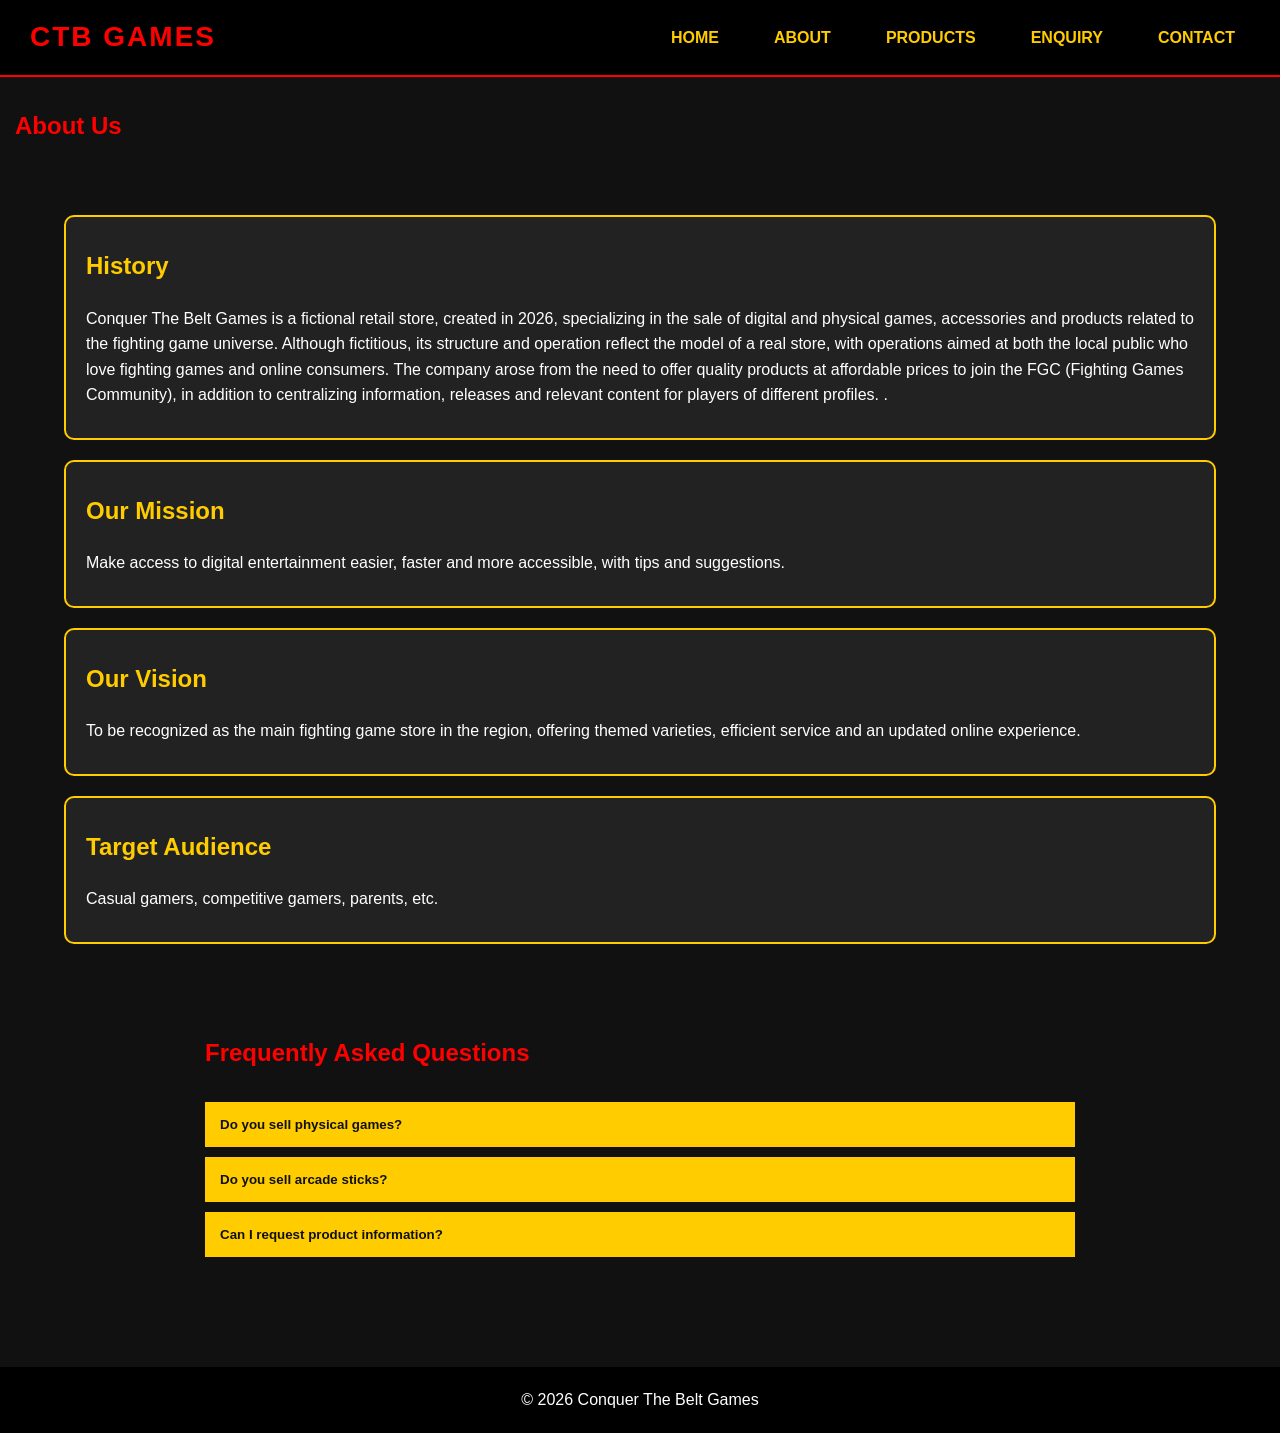
<file: about.html>
<!DOCTYPE html>
<html>
<head>
    <meta charset="UTF-8">
    <meta name="viewport" content="width=device-width, initial-scale=1.0">
    <meta name="description"content="Learn more about Conquer The Belt Games, our mission, vision and commitment to the fighting game community.">
    <meta name="keywords"content="CTB Games, Fighting Games, Gaming Store, FGC, About Us">
    <title>About Us - CONQUER THE BELT GAMES</title>
    <link rel="stylesheet" href="css/style.css">
</head>

<body>

<nav class="top-nav">
    <div class="nav-logo">CTB GAMES</div>
    <button class="nav-toggle">☰</button>
    <ul class="nav-links">
        <li><a href="index.html">HOME</a></li>
        <li><a href="about.html">ABOUT</a></li>
        <li><a href="products.html">PRODUCTS</a></li>
        <li><a href="enquiry.html">ENQUIRY</a></li>
        <li><a href="contact.html">CONTACT</a></li>
    </ul>
</nav>


<main>
    <section class="page-header">
        <h1>About Us</h1>
    </section>

    <section class="about-section">
        <h2>History</h2>
        <p>Conquer The Belt Games is a fictional retail store, created in 2026, specializing in the sale of digital and physical games, accessories and products related to the fighting game universe. Although fictitious, its structure and operation reflect the model of a real store, with operations aimed at both the local public who love fighting games and online consumers. The company arose from the need to offer quality products at affordable prices to join the FGC (Fighting Games Community), in addition to centralizing information, releases and relevant content for players of different profiles.
.</p>
    </section>

    <section class="about-section">
        <h2>Our Mission</h2>
        <p>Make access to digital entertainment easier, faster and more accessible, with tips and suggestions.</p>
    </section>

    <section class="about-section">
        <h2>Our Vision</h2>
        <p>To be recognized as the main fighting game store in the region, offering themed varieties, efficient service and an updated online experience.</p>
    </section>

    <section class="about-section">
        <h2>Target Audience</h2>
        <p>Casual gamers, competitive gamers, parents, etc.</p>
    </section>
</main>

<section class="faq">

    <h2>Frequently Asked Questions</h2>

    <button class="accordion">
        Do you sell physical games?
    </button>

    <div class="panel">
        <p>Yes, we stock both physical and digital fighting games.</p>
    </div>

    <button class="accordion">
        Do you sell arcade sticks?
    </button>

    <div class="panel">
        <p>Yes, we offer arcade sticks, hitboxes and controllers.</p>
    </div>

    <button class="accordion">
        Can I request product information?
    </button>

    <div class="panel">
        <p>Yes. Visit the Enquiry page to request pricing and availability.</p>
    </div>

</section>

<footer>
    <p>© 2026 Conquer The Belt Games</p>
</footer>

<script src="js/script.js"></script>
<script src="js/menu.js"></script>
</body>
</html>
</file>
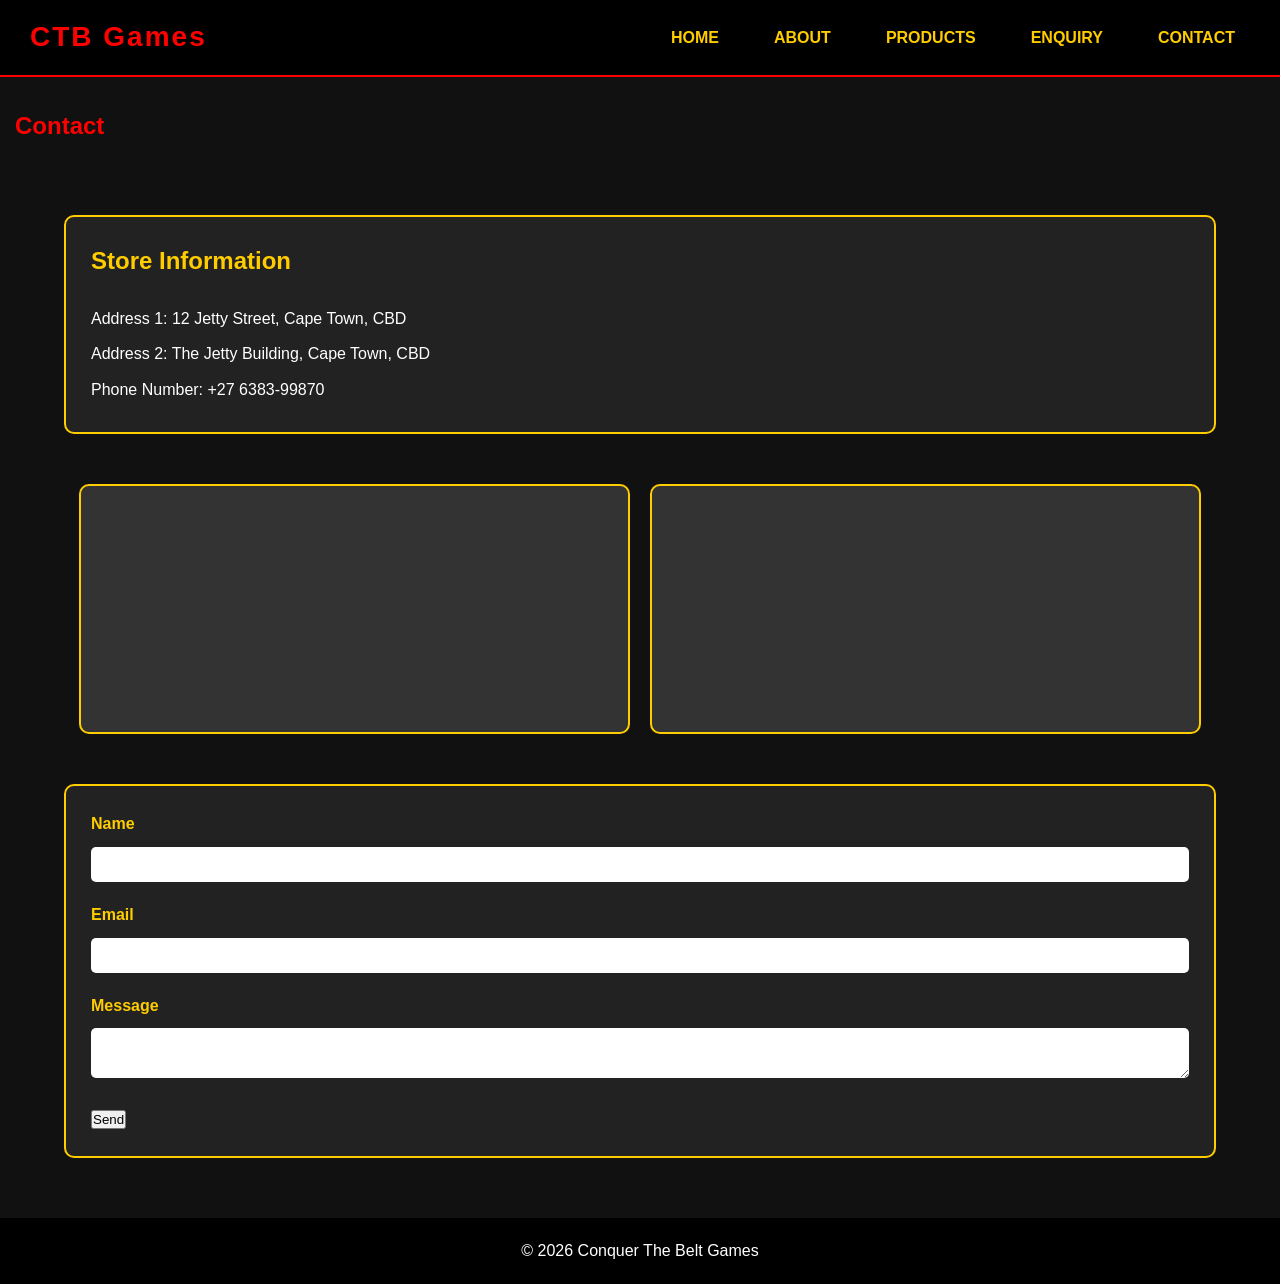
<file: contact.html>
<!DOCTYPE html>
<html>
<head>
    <meta charset="UTF-8">

    <meta name="viewport"
    content="width=device-width, initial-scale=1.0">

    <meta name="description" content="Contact Conquer The Belt Games for gaming products, accessories and support.">

    <meta name="keywords" content="Fighting Games, Tekken 8, Street Fighter 6, Arcade Stick, Contact">

    <title>Contact - CONQUER THE BELT GAMES</title>

    <link rel="stylesheet" href="css/style.css">
</head>

<body>

<nav class="top-nav">
    <div class="nav-logo">CTB Games</div>
    <button class="nav-toggle">☰</button>
    <ul class="nav-links">
        <li><a href="index.html">HOME</a></li>
        <li><a href="about.html">ABOUT</a></li>
        <li><a href="products.html">PRODUCTS</a></li>
        <li><a href="enquiry.html">ENQUIRY</a></li>
        <li><a href="contact.html">CONTACT</a></li>
    </ul>
</nav>


<main>
    <section class="page-header">
        <h1>Contact</h1>
    </section>

    <section class="contact-info">
        <h2>Store Information</h2>
        <p>Address 1: 12 Jetty Street, Cape Town, CBD</p>
        <p>Address 2: The Jetty Building, Cape Town, CBD</p>
        <p>Phone Number: +27 6383-99870</p>
    </section>

    <section class="maps">
<div class="map-box">

<iframe src="https://www.google.com/maps?q=12%20Jetty%20Street%20Cape%20Town&output=embed"width="100%"height="250"style="border:0;"allowfullscreen=""loading="lazy"></iframe>
</div>

<div class="map-box">

<iframe src="https://www.google.com/maps?q=The%20Jetty%20Building%20Cape%20Town&output=embed"width="100%"height="250"style="border:0;"allowfullscreen=""loading="lazy"></iframe>
</div>
    </section>

  <form id="contactForm" class="form-box">

<label>Name</label>

<input type="text"id="name"requiredminlength="3">

<label>Email</label>

<input type="email"id="email"required>

<label>Message</label>

<textarea id="message"requiredminlength="10"></textarea>

<button type="submit">
Send
</button>

</form>
</main>

<footer>
    <p>© 2026 Conquer The Belt Games</p>
</footer>

<script src="js/script.js"></script>
<script src="js/menu.js"></script>

</body>
</html>
</file>
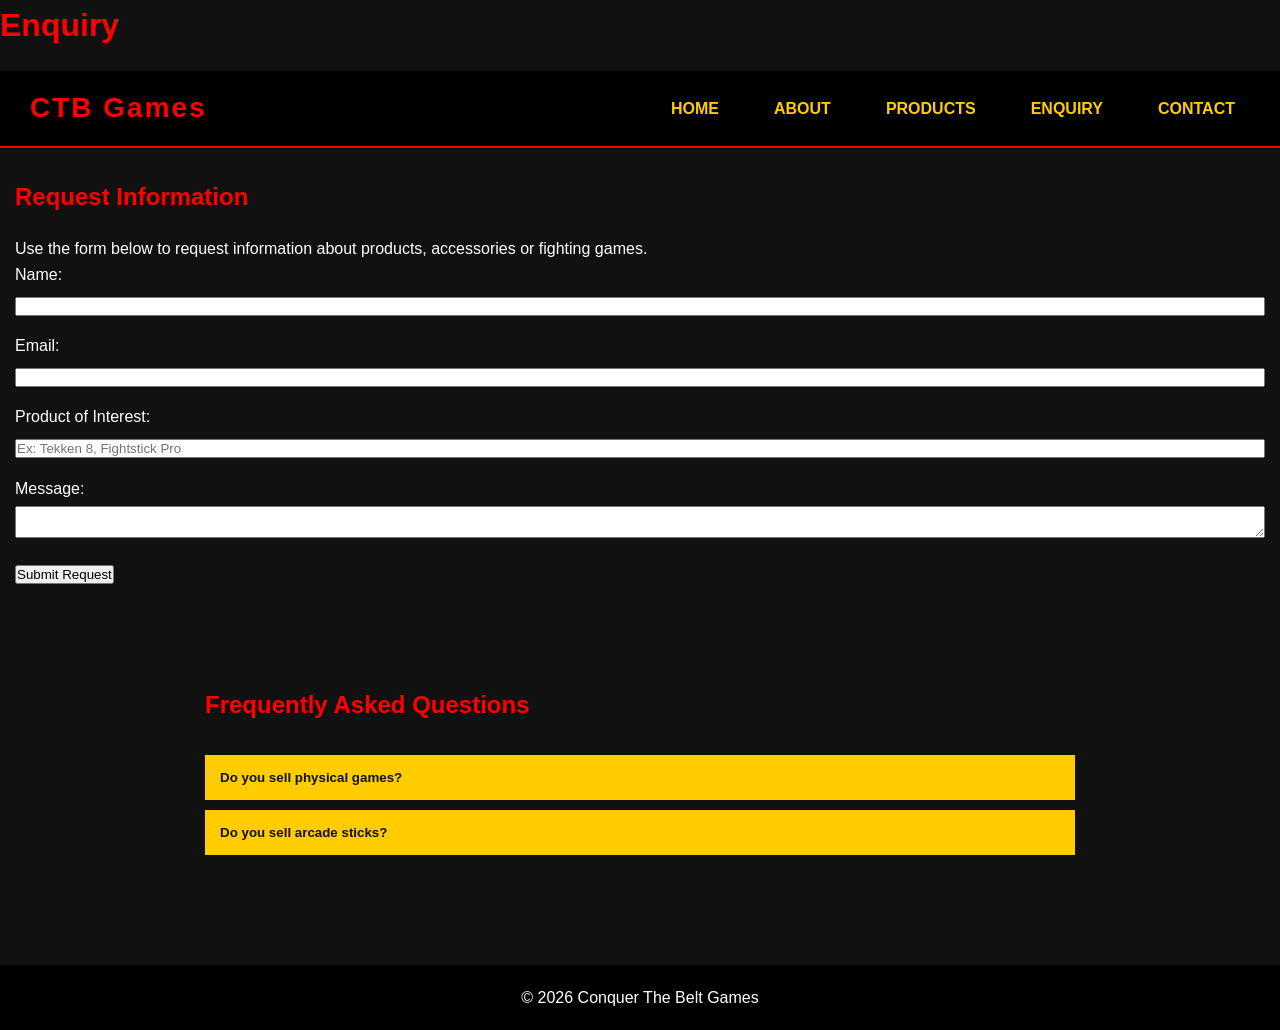
<file: enquiry.html>
<!DOCTYPE html>
<html lang="pt">
<head>
    <meta charset="UTF-8">
    <meta name="viewport" content="width=device-width, initial-scale=1.0">
   <meta name="description"content="Request information about fighting games, accessories and gaming products from Conquer The Belt Games.">
   <meta name="keywords"content="Fighting Games, Tekken 8, Street Fighter 6, Arcade Stick, Gaming Store">
    <title>Enquiry - CONQUER THE BELT</title>
    <link rel="stylesheet" href="css/style.css">
</head>
<body>

<header>
    <h1>Enquiry</h1>

    <nav class="top-nav">
        <div class="nav-logo">CTB Games</div>
        <button class="nav-toggle">☰</button>
        <ul class="nav-links">
            <li><a href="index.html">HOME</a></li>
            <li><a href="about.html">ABOUT</a></li>
            <li><a href="products.html">PRODUCTS</a></li>
            <li><a href="enquiry.html">ENQUIRY</a></li>
            <li><a href="contact.html">CONTACT</a></li>
        </ul>
    </nav>
</header>

<main>
    <section>
        <h2>Request Information</h2>
        <p>Use the form below to request information about products, accessories or fighting games.</p>

        <form id="enquiryForm">

<div class="form-group">
    <label for="name">Name:</label>
    <input type="text" id="name" minlength="3" required>
</div>

<div class="form-group">
    <label for="email">Email:</label>
    <input type="email" id="email" required>
</div>

<div class="form-group">
    <label for="product">Product of Interest:</label>
    <input type="text" id="product" placeholder="Ex: Tekken 8, Fightstick Pro" required>
</div>

<div class="form-group">
    <label for="message">Message:</label>
    <textarea id="message" minlength="10" required></textarea>
</div>

<p id="enquiryError"></p>


</form>

            <p id="enquiryError"></p>
            <button type="submit">Submit Request</button>
        </form>
    </section>
</main>
<section class="faq">

<h2>Frequently Asked Questions</h2>

<button class="accordion">
Do you sell physical games?
</button>

<div class="panel">
<p>
Yes, we stock both physical and digital fighting games.
</p>
</div>

<button class="accordion">
Do you sell arcade sticks?
</button>

<div class="panel">
<p>
Yes, we offer arcade sticks and hitbox controllers.
</p>
</div>

</section>
<footer>
    <p>© 2026 Conquer The Belt Games</p>
</footer>

<script src="js/script.js"></script>
<script src="js/menu.js"></script>
</body>
</html>
</file>
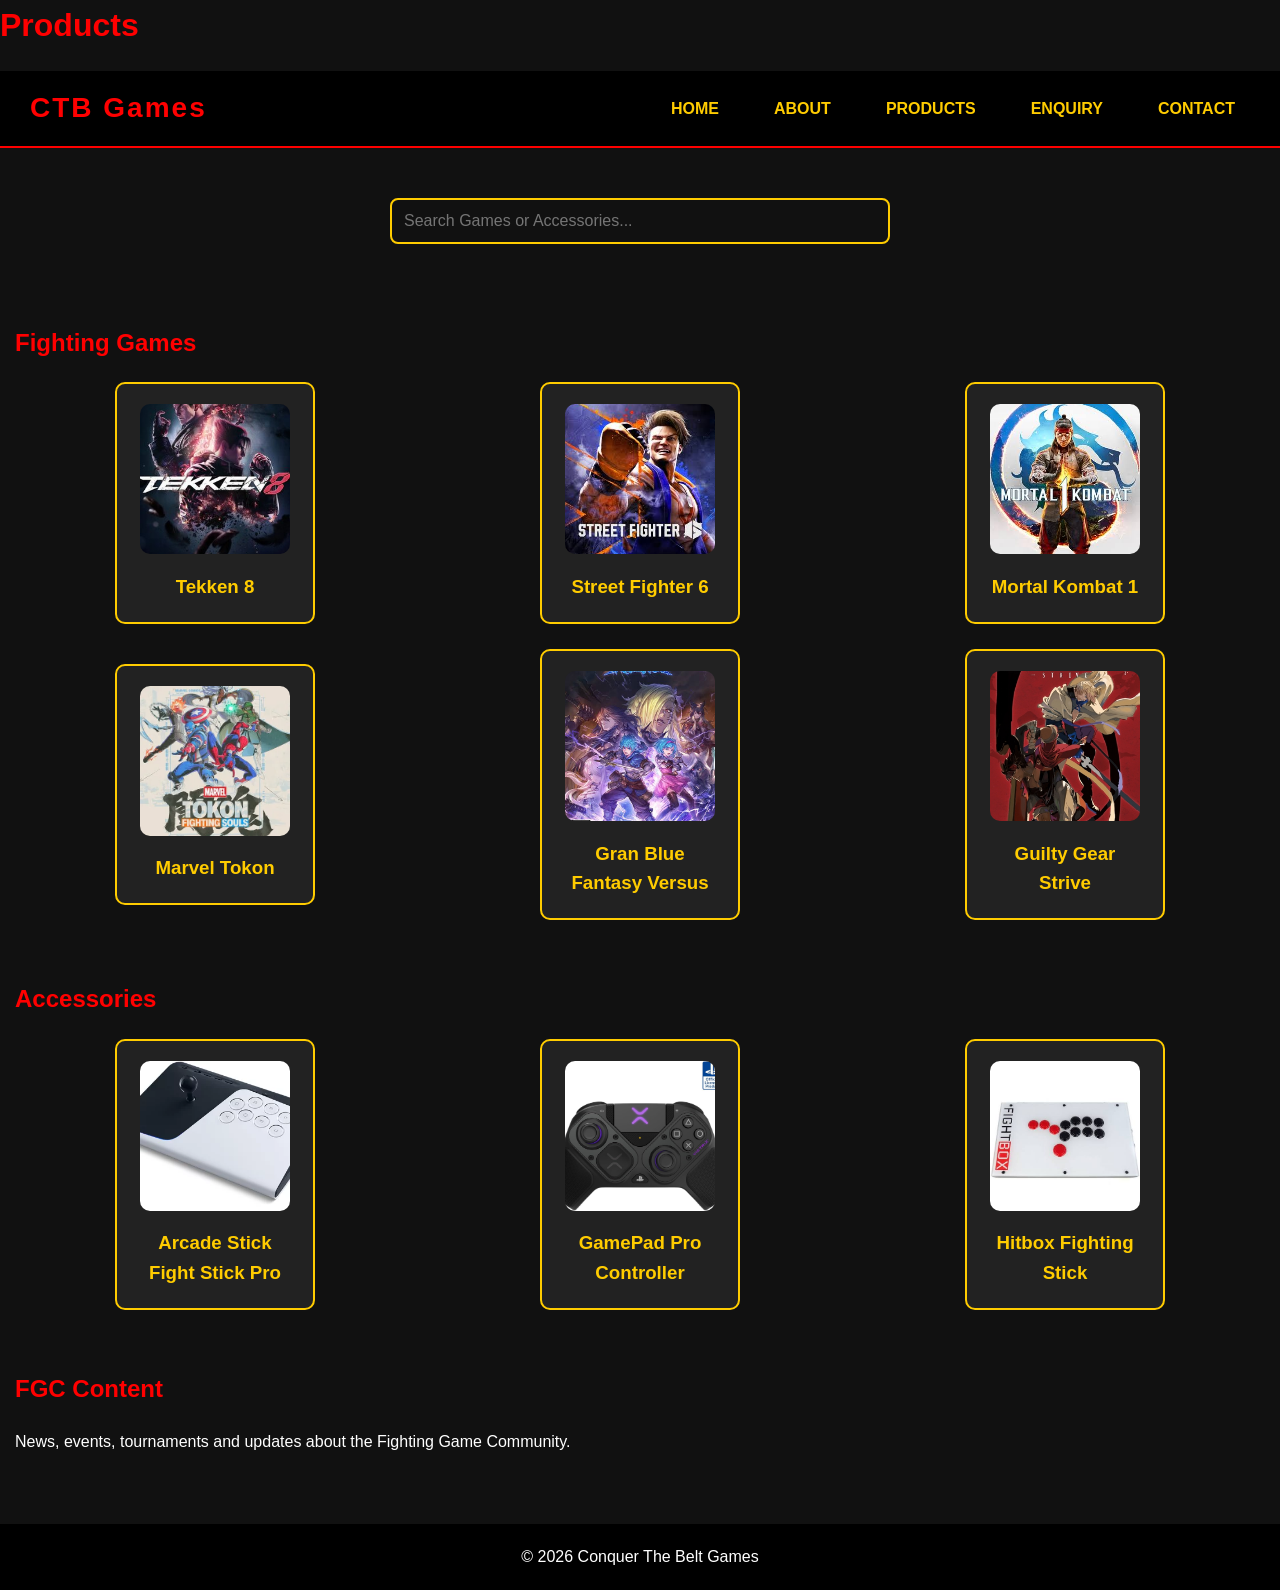
<file: products.html>
<!DOCTYPE html>
<html lang="pt">

<head>
    <meta charset="UTF-8">

    <meta name="viewport"
        content="width=device-width, initial-scale=1.0">

    <meta name="description"
        content="Browse fighting games, gaming accessories and FGC content at Conquer The Belt Games.">

    <meta name="keywords"
        content="Tekken 8, Street Fighter 6, Mortal Kombat 1, Arcade Stick, Fighting Games">

    <title>Products - CONQUER THE BELT GAMES</title>

    <link rel="stylesheet" href="css/style.css">
</head>

<body>

    <header>

        <h1>Products</h1>

        <nav class="top-nav">

            <div class="nav-logo">CTB Games</div>

            <button class="nav-toggle">☰</button>

            <ul class="nav-links">
                <li><a href="index.html">HOME</a></li>
                <li><a href="about.html">ABOUT</a></li>
                <li><a href="products.html">PRODUCTS</a></li>
                <li><a href="enquiry.html">ENQUIRY</a></li>
                <li><a href="contact.html">CONTACT</a></li>
            </ul>

        </nav>

    </header>

    

    <div id="productModal" class="modal">

        <div class="modal-content">

            <span id="closeModal">&times;</span>

            <h2 id="modalTitle"></h2>

            <p id="modalInfo"></p>

        </div>

    </div>

    <main>

        

        <section class="search-section">

            <input
                type="text"
                id="searchInput"
                placeholder="Search Games or Accessories...">

        </section>

        

 <section>

  <h2>Fighting Games</h2>

            <div class="products-grid">

                <div class="product-card">
                    <img src="images/TEKKEN 8.jpg"
                        alt="Tekken 8 Cover Art">

                    <h3>Tekken 8</h3>
                </div>

                <div class="product-card">
                    <img src="images/SF6.jpeg"
                        alt="Street Fighter 6 Cover Art">

                    <h3>Street Fighter 6</h3>
                </div>

                <div class="product-card">
                    <img src="images/MK1.jpeg"
                        alt="Mortal Kombat 1 Cover Art">

                    <h3>Mortal Kombat 1</h3>
                </div>

                <div class="product-card">
                    <img src="images/marveltokonfightingsouls_lob_crd_01.webp"
                        alt="Marvel Tokon Cover Art">

                    <h3>Marvel Tokon</h3>
                </div>

                <div class="product-card">
                    <img src="images/GBVSR.jpeg"
                        alt="Gran Blue Fantasy Versus Cover Art">

                    <h3>Gran Blue Fantasy Versus</h3>
                </div>

                <div class="product-card">
                    <img src="images/Guilty_Gear_Strive.jpg"
                        alt="Guilty Gear Strive Cover Art">

                    <h3>Guilty Gear Strive</h3>
                </div>

            </div>

  </section>

       

<section>

<h2>Accessories</h2>
<div class="products-grid">

    <div class="product-card">

        <img src="images/Arcade Stick.webp"
                        alt="Arcade Stick Fight Stick Pro">
        <h3>Arcade Stick Fight Stick Pro</h3>

     </div>

    <div class="product-card">

         <img src="images/GamePad PRO.jpg"
                        alt="GamePad Pro Controller">

        <h3>GamePad Pro Controller</h3>

     </div>

    <div class="product-card">

      <img src="images/HItBox.jpeg"
                        alt="Hitbox Fighting Stick">

      <h3>Hitbox Fighting Stick</h3>

      </div>

     </div>

     </section>

        

    <section>

        <h2>FGC Content</h2>

            <p>
                News, events, tournaments and updates about the
                Fighting Game Community.
            </p>

        </section>

    </main>

    <footer>

        <p>© 2026 Conquer The Belt Games</p>

    </footer>

    <script src="js/script.js"></script>
    <script src="js/menu.js"></script>

</body>

</html>
</file>
<file: css/style.css>
* {
    margin: 0;
    padding: 0;
    box-sizing: border-box;
}

body {
    font-family: Arial, sans-serif;
    background-color: #111; /* Black */
    color: #fff; /* Text white */
    line-height: 1.6;
}

html, body {
    height: 100%;
}

body {
    display: flex;
    flex-direction: column;
}

main {
    flex: 1;
}

.top-nav{
    display:flex;
    justify-content:space-between;
    align-items:center;

    padding:15px 30px;

    background:#000;
    border-bottom:2px solid #ff0000;

    position:sticky;
    top:0;
    z-index:1000;
}

.nav-logo{
    font-size:28px;
    font-weight:bold;
    color:#ff0000;
    letter-spacing:2px;
}

.nav-links{
    display:flex;
    list-style:none;
    gap:25px;
}

.nav-links a{
    color:#ffcc00;
    text-decoration:none;
    font-weight:bold;
    text-transform:uppercase;

    padding:10px 15px;
    border-radius:6px;

    transition:all .3s ease;
}

.nav-links a:hover{
    background:#ffcc00;
    color:#111;

    transform:translateY(-2px);
}

.nav-links a.active{
    background:#ff0000;
    color:white;
}

.nav-toggle{
    display:none;

    background:none;
    border:none;

    color:#ffcc00;

    font-size:30px;
    cursor:pointer;
}



.product-card {
    background: #000;
    border: 2px solid #ff0000;
    padding: 20px;
    border-radius: 10px;
    text-align: center;
    color: #ffc600;
}

.product-card img {
    width: 150px;
    height: 150px;
    object-fit: cover;
    border-radius: 10px;
    margin-bottom: 10px;
}


.product-card {
    width: 200px;
    padding: 15px;
    margin: auto;
}


.hero {
    background-image: url('https://static.wikia.nocookie.net/snk/images/2/29/Sf6mainartwork.jpg/revision/latest/scale-to-width-down/1000?cb=20241207025622');
    background-size: cover;
    background-position: center;
    height: 400px;
    display: flex;
    align-items: center;
    justify-content: center;
    text-align: center;
}

.hero h1{
    font-family:'Orbitron', sans-serif;

    font-size:3.5rem;
    font-weight:900;

    color:#ff0000;

    text-transform:uppercase;
    letter-spacing:3px;

    text-shadow:
        3px 3px 10px #000,
        0 0 20px rgba(255,0,0,.6);

    text-align:center;
}

h1, h2 {
    margin-bottom: 20px;
    color: #ff0000; /* Red */
}


.product-card {
    background: #222; /* Dark black */
    padding: 20px;
    border-radius: 10px;
    text-align: center;
    border: 2px solid #ffcc00; /* Yellow */
}

.product-card h3 {
    color: #ffcc00; /* Yellow */
}


.cta-btn{
    display:inline-block;
    margin-top:15px;
    padding:15px 30px;
    text-decoration:none;
}

button:hover, .cta-btn:hover {
    background: #ffcc00; /* Yellow */
    color: #000; /* Black text */
}


.products-grid {
    display: grid;
    grid-template-columns: repeat(3, 1fr);
    gap: 25px;
}

section {
    padding: 30px 15px;
}

.highlights {
    padding: 40px 20px;
    text-align: center;
}

.highlights h2 {
    color: #ffcc00;
    margin-bottom: 20px;
}

.highlight-grid {
    display: grid;
    grid-template-columns: repeat(3, 1fr);
    gap: 25px;
}

.highlight-card {
    background: #222;
    padding: 30px;
    border-radius: 10px;
    color: #fff;
    border: 2px solid #ffcc00;
    font-weight: bold;
    font-size: 1.2rem;
}

.about-section {
    padding: 30px 20px;
    background: #222;
    margin: 20px auto;
    width: 90%;
    border-radius: 10px;
    border: 2px solid #ffcc00;
}

.about-section h2 {
    color: #ffcc00;
}

.about-section p {
    color: #fff;
}

.product-section {
    padding: 30px 20px;
    background: #222;
    margin: 20px auto;
    width: 90%;
    border-radius: 10px;
    border: 2px solid #ffcc00;
}

.product-section h2 {
    color: #ffcc00;
}

.product-section ul {
    list-style: none;
    padding: 0;
}

.product-section li {
    color: #fff;
    padding: 8px 0;
    font-size: 1.1rem;
}

.form-box {
    width: 90%;
    margin: 20px auto;
    background: #222;
    padding: 25px;
    border-radius: 10px;
    border: 2px solid #ffcc00;
}

.form-box label {
    color: #ffcc00;
    font-weight: bold;
}

.form-box input,
.form-box textarea {
    width: 100%;
    padding: 10px;
    margin: 10px 0 20px;
    border-radius: 5px;
    border: none;
}


.contact-info {
    width: 90%;
    margin: 20px auto;
    background: #222;
    padding: 25px;
    border-radius: 10px;
    border: 2px solid #ffcc00;
}

.contact-info h2 {
    color: #ffcc00;
}

.contact-info p {
    color: #fff;
    padding: 5px 0;
}

.maps {
    display: grid;
    grid-template-columns: repeat(2, 1fr);
    gap: 20px;
    width: 90%;
    margin: 20px auto;
}

.map-box {
    background: #333;
    height: 250px;
    border-radius: 10px;
    border: 2px solid #ffcc00;
    color: #fff;
    display: flex;
    justify-content: center;
    align-items: center;
}

footer {
    background: #000;
    text-align: center;
    padding: 20px;
    margin-top: 40px;
    color: #fff;
}

@media (max-width: 1024px) {
    nav ul {
        gap: 15px;
        padding: 15px;
    }

    .hero {
        height: 300px;
    }

    .hero h1 {
        font-size: 2.5rem;
    }

    .products-grid {
        grid-template-columns: repeat(2, 1fr);
        gap: 20px;
    }
}

@media (max-width: 768px) {
    .nav-toggle {
        display: block;
    }

    .nav-links {
        display: none;
        flex-direction: column;
        background: #111;
        width: 100%;
        padding: 20px 0;
        text-align: center;
        border-top: 2px solid #ff0000;
    }

    .nav-links.show {
        display: flex;
    }

    .nav-links a {
        padding: 10px 0;
        font-size: 1.2rem;
    }


    .cta-btn {
        width: 80%;
        text-align: center;
        padding: 12px 20px;
        font-size: 1rem;
        margin: 20px auto;
        display: block;
    }


    .top-nav{
    box-shadow:
    0 0 15px rgba(255,0,0,0.4);
}
}


@media (max-width: 480px) {
    .hero {
        height: 200px;
    }

    .hero h1 {
        font-size: 1.6rem;
    }

    nav ul {
        gap: 8px;
    }

    button {
        padding: 8px;
        font-size: 0.9rem;
    }

    .product-card {
        padding: 12px;
    }
}

img {
    width: 100%;
    height: auto;
}

.search-section{
    text-align:center;
    margin:20px 0;
}

#searchInput{
    width:80%;
    max-width:500px;
    padding:12px;
    border:2px solid #ffcc00;
    border-radius:8px;
    background:#111;
    color:white;
    font-size:16px;
}


.faq{
    margin:40px auto;
    width:90%;
    max-width:900px;
}

.accordion{
    width:100%;
    background:#ffcc00;
    color:#111;
    padding:15px;
    border:none;
    cursor:pointer;
    text-align:left;
    font-weight:bold;
    margin-top:10px;
}

.panel{
    display:none;
    background:#222;
    color:white;
    padding:15px;
}

.modal{
    display:none;
    position:fixed;
    top:0;
    left:0;
    width:100%;
    height:100%;

    background:rgba(0,0,0,0.8);

    z-index:999;
}

.modal-content{

    background:#222;

    color:white;

    width:80%;
    max-width:600px;

    margin:100px auto;

    padding:20px;

    border:2px solid #ffcc00;

    border-radius:10px;
}

#closeModal{

    float:right;

    cursor:pointer;

    color:#ffcc00;

    font-size:28px;
}

@media (max-width: 768px){

    .form-box{
        width:90%;
        margin:auto;
    }

    .form-box label{
        display:block;
        margin-top:10px;
    }

    .form-box input,
    .form-box textarea,
    .form-box select{
        width:100%;
        box-sizing:border-box;
        margin-top:5px;
    }

    .form-box button{
        width:100%;
    }

}

@media (max-width: 768px){

    .highlight-grid{
        grid-template-columns: 1fr;
    }

    .highlight-card{
        width:100%;
        max-width:300px;
        margin:auto;
    }

}

@media (max-width: 768px){

    .products-grid{
        display:grid;
        grid-template-columns: 1fr !important;
        justify-items:center;
    }

    .product-card{
        width:90%;
        max-width:280px;
        margin:auto;
    }

}


@media (max-width:768px){

    #searchInput{
        width:90%;
        max-width:none;
    }

}

@media (max-width:768px){

    .page-banner h1,
    .page-header h1{
        font-size:2.2rem;
        text-align:center;
    }

}

@media (max-width:768px){

    .top-nav{
        padding:15px;
    }

    .nav-logo{
        font-size:1.8rem;
    }

}

@media (max-width:768px){

    .form-box{
        display:flex;
        flex-direction:column;
    }

    .form-box label{
        display:block;
        width:100%;
        margin-top:10px;
        margin-bottom:5px;
    }

    .form-box input,
    .form-box textarea,
    .form-box select{
        width:100%;
        display:block;
        margin-bottom:15px;
    }

}

.form-group{
    margin-bottom:15px;
}

.form-group label{
    display:block;
    margin-bottom:5px;
}

.form-group input,
.form-group textarea{
    width:100%;
}

.cta-btn{
    display:inline-block;
    margin-top:20px;

    background:#ff0000 !important;
    color:white !important;

    padding:15px 30px;

    text-decoration:none !important;

    border-radius:8px;

    font-weight:bold;
}

.cta-btn:hover{
    background:#ffcc00 !important;
    color:#111 !important;
}
</file>
